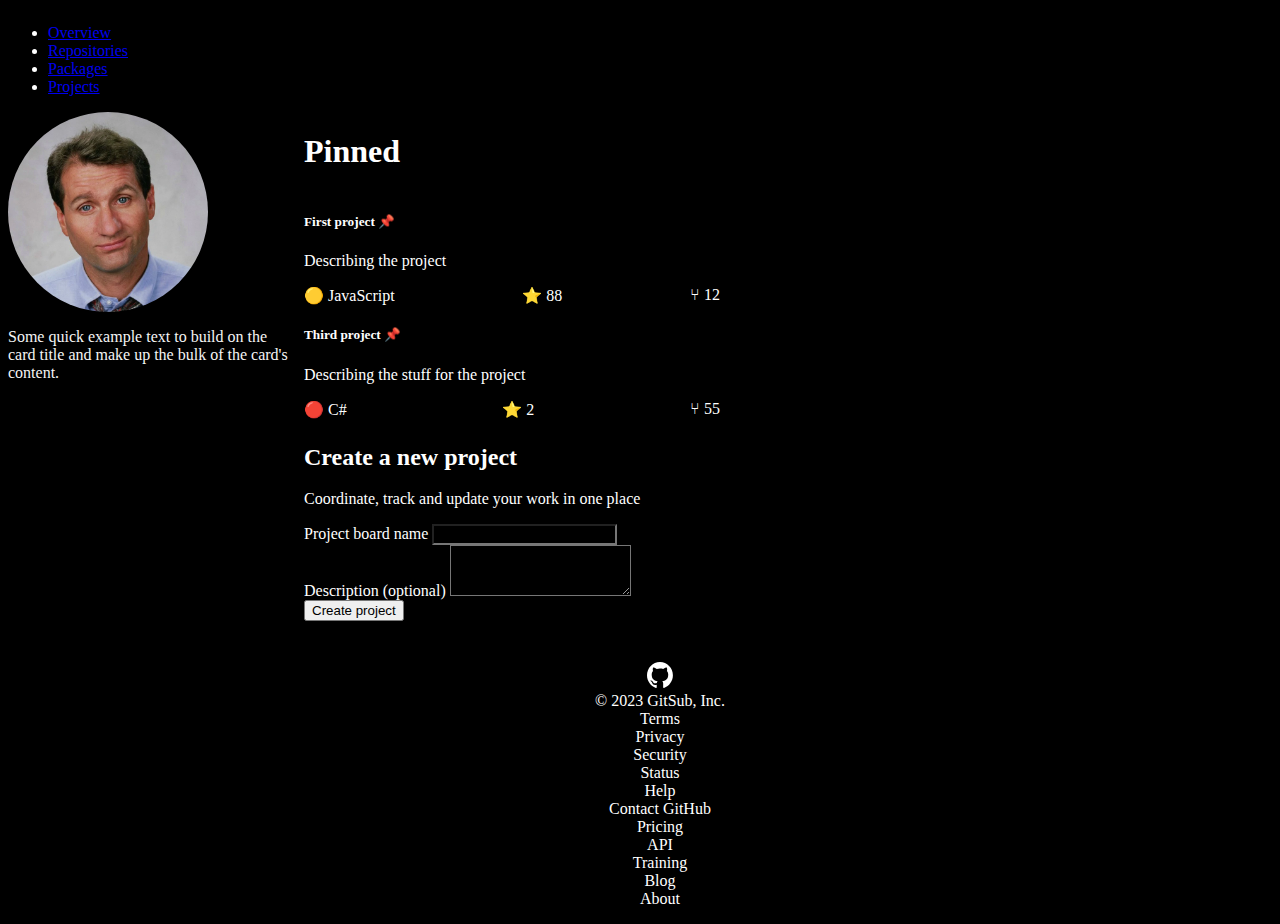
<file: index.html>
<!DOCTYPE html>
<html lang="en">

<head>
    <meta charset="UTF-8">
    <meta http-equiv="X-UA-Compatible" content="IE=edge">
    <meta name="viewport" content="width=device-width, initial-scale=1.0">
    <title>GitSub</title>
    <link href="https://cdn.jsdelivr.net/npm/bootstrap@5.3.0-alpha3/dist/css/bootstrap.min.css" rel="stylesheet"
        integrity="sha384-KK94CHFLLe+nY2dmCWGMq91rCGa5gtU4mk92HdvYe+M/SXH301p5ILy+dN9+nJOZ" crossorigin="anonymous" />
    <link rel="stylesheet" href="main.css">
</head>

<body>
    <div id="navbar"></div>
    <div id="mainContainer">
        <div id="sidebar"></div>
        <div id="content">
            <div id="overview"></div>
        </div>
    </div>
    <div id="footer"></div>
    <script src="main.js"></script>
    <script src="https://cdn.jsdelivr.net/npm/bootstrap@5.3.0-alpha3/dist/js/bootstrap.bundle.min.js"
        integrity="sha384-ENjdO4Dr2bkBIFxQpeoTz1HIcje39Wm4jDKdf19U8gI4ddQ3GYNS7NTKfAdVQSZe"
        crossorigin="anonymous"></script>
</body>

</html>
</file>
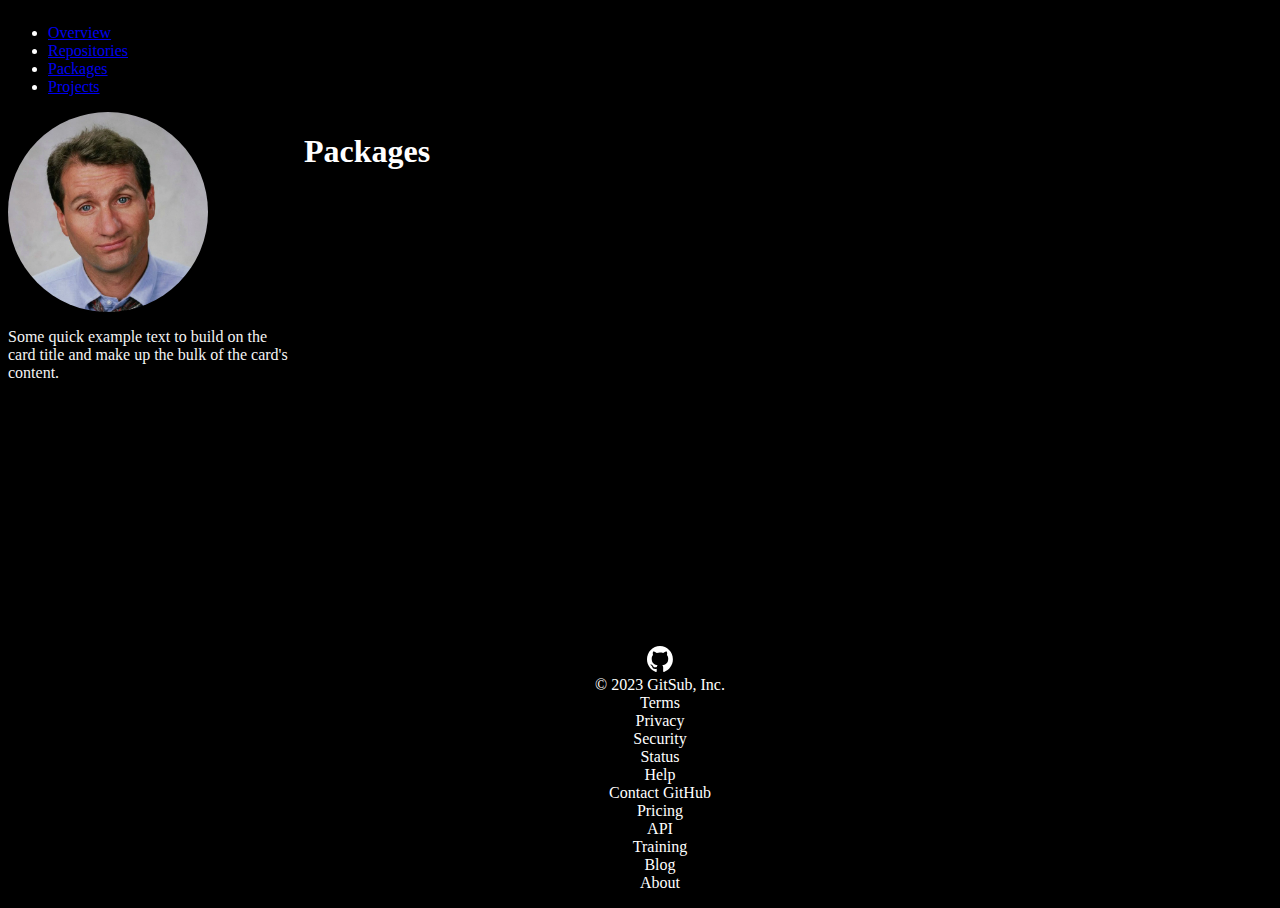
<file: packages.html>
<!DOCTYPE html>
<html lang="en">
<head>
    <meta charset="UTF-8">
    <meta http-equiv="X-UA-Compatible" content="IE=edge">
    <meta name="viewport" content="width=device-width, initial-scale=1.0">
    <title>GitSub</title>
    <link href="https://cdn.jsdelivr.net/npm/bootstrap@5.3.0-alpha3/dist/css/bootstrap.min.css" rel="stylesheet"
    integrity="sha384-KK94CHFLLe+nY2dmCWGMq91rCGa5gtU4mk92HdvYe+M/SXH301p5ILy+dN9+nJOZ" crossorigin="anonymous" />
<link rel="stylesheet" href="main.css">
</head>
<body>
    <div id="navbar"></div>
    <div id="mainContainer">
        <div id="sidebar"></div>
        <div id="content">
            <div id="packages"></div>
        </div>
    </div>
    <div id="footer"></div>
    <script src="main.js"></script>
    <script src="https://cdn.jsdelivr.net/npm/bootstrap@5.3.0-alpha3/dist/js/bootstrap.bundle.min.js"
        integrity="sha384-ENjdO4Dr2bkBIFxQpeoTz1HIcje39Wm4jDKdf19U8gI4ddQ3GYNS7NTKfAdVQSZe"
        crossorigin="anonymous"></script>
</body>
</html>
</file>
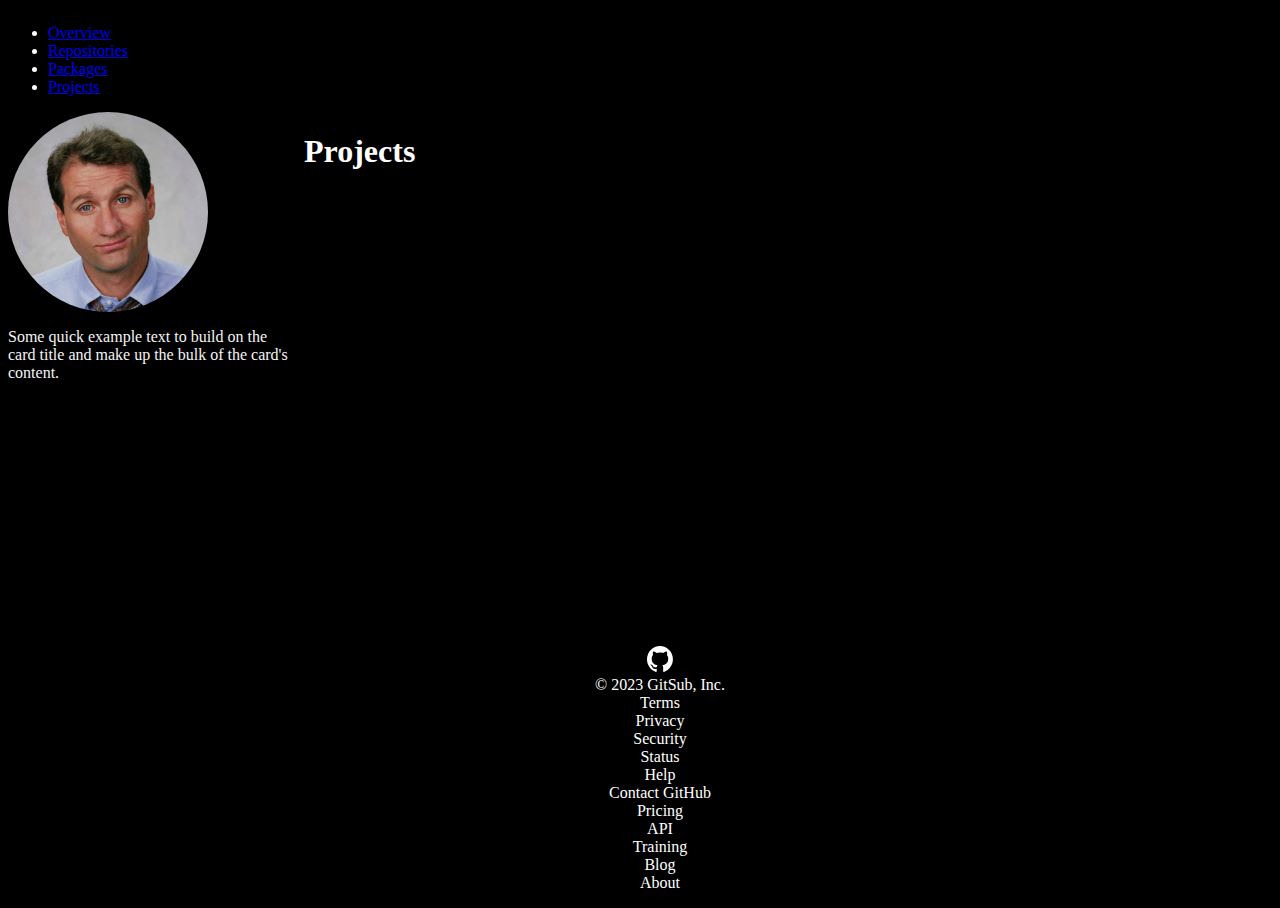
<file: projects.html>
<!DOCTYPE html>
<html lang="en">
<head>
    <meta charset="UTF-8">
    <meta http-equiv="X-UA-Compatible" content="IE=edge">
    <meta name="viewport" content="width=device-width, initial-scale=1.0">
    <title>GitSub</title>
    <link href="https://cdn.jsdelivr.net/npm/bootstrap@5.3.0-alpha3/dist/css/bootstrap.min.css" rel="stylesheet"
    integrity="sha384-KK94CHFLLe+nY2dmCWGMq91rCGa5gtU4mk92HdvYe+M/SXH301p5ILy+dN9+nJOZ" crossorigin="anonymous" />
<link rel="stylesheet" href="main.css">
</head>
<body>
    <div id="navbar"></div>
    <div id="mainContainer">
        <div id="sidebar"></div>
        <div id="content">
            <div id="projects"></div>
        </div>
    </div>
    <div id="footer"></div>
    <script src="main.js"></script>
    <script src="https://cdn.jsdelivr.net/npm/bootstrap@5.3.0-alpha3/dist/js/bootstrap.bundle.min.js"
        integrity="sha384-ENjdO4Dr2bkBIFxQpeoTz1HIcje39Wm4jDKdf19U8gI4ddQ3GYNS7NTKfAdVQSZe"
        crossorigin="anonymous"></script>
</body>
</html>
</file>
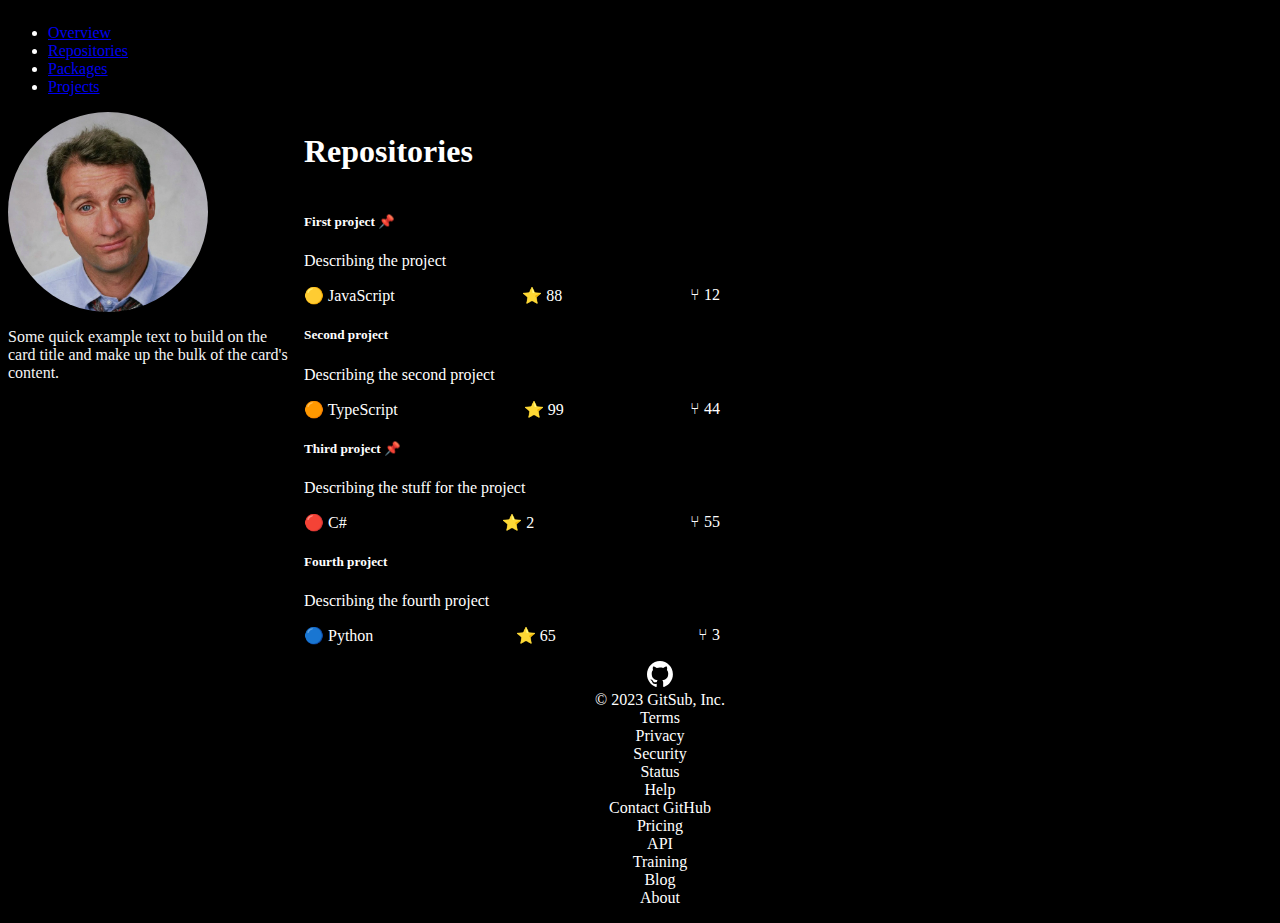
<file: repositories.html>
<!DOCTYPE html>
<html lang="en">
<head>
    <meta charset="UTF-8">
    <meta http-equiv="X-UA-Compatible" content="IE=edge">
    <meta name="viewport" content="width=device-width, initial-scale=1.0">
    <title>GitSub</title>
    <link href="https://cdn.jsdelivr.net/npm/bootstrap@5.3.0-alpha3/dist/css/bootstrap.min.css" rel="stylesheet"
    integrity="sha384-KK94CHFLLe+nY2dmCWGMq91rCGa5gtU4mk92HdvYe+M/SXH301p5ILy+dN9+nJOZ" crossorigin="anonymous" />
<link rel="stylesheet" href="main.css">
</head>
<body>
    <div id="navbar"></div>
    <div id="mainContainer">
        <div id="sidebar"></div>
        <div id="content">
            <div id="repositories"></div>
        </div>
    </div>
    <div id="footer"></div>
    <script src="main.js"></script>
    <script src="https://cdn.jsdelivr.net/npm/bootstrap@5.3.0-alpha3/dist/js/bootstrap.bundle.min.js"
        integrity="sha384-ENjdO4Dr2bkBIFxQpeoTz1HIcje39Wm4jDKdf19U8gI4ddQ3GYNS7NTKfAdVQSZe"
        crossorigin="anonymous"></script>
</body>
</html>
</file>
<file: main.css>
html {
  height: 100%;
}

body {
  min-height: 100%;
  background-color: black;
  display: flex;
  flex-direction: column;
}

#navbar {
  color: white;
}

#mainContainer {
  width: 100%;

  display: grid;
  grid:
    "sidebar body" 1fr
    / auto 1fr;
  gap: 8px;
}

#sidebar {
  grid-area: sidebar;
}

#content {
  grid-area: body;
  color: white;
}

#footer {
  margin-top: auto;
  width: 100%;
  color: white;
  text-align: center;
}

#footerList {
  list-style-type: none;
}

#profileCard {
  background-color: black;
  color: whitesmoke;
}

.circular--portrait {
  position: relative;
  width: 200px;
  height: 200px;
  overflow: hidden;
  border-radius: 50%;
}

.circular--portrait img {
  width: 100%;
  height: auto;
}

#overviewForm {
  margin-top: 25px;
  margin-right: 20%;
  margin-bottom: 25px;
}

#overviewCard {
  margin-right: 20%;
  display: flex;
  flex-direction: row;
  flex-wrap: wrap;
  justify-content: space-between;
}

#repositoriesCard {
  margin-right: 20%;
  display: flex;
  flex-direction: row;
  flex-wrap: wrap;
  justify-content: space-between;
}

.card {
  background-color: black;
  color: white;
}

#starsForks {
  display: flex;
  justify-content: space-between;
}

.form-control {
  background-color: black;
  color: white;
}
</file>
